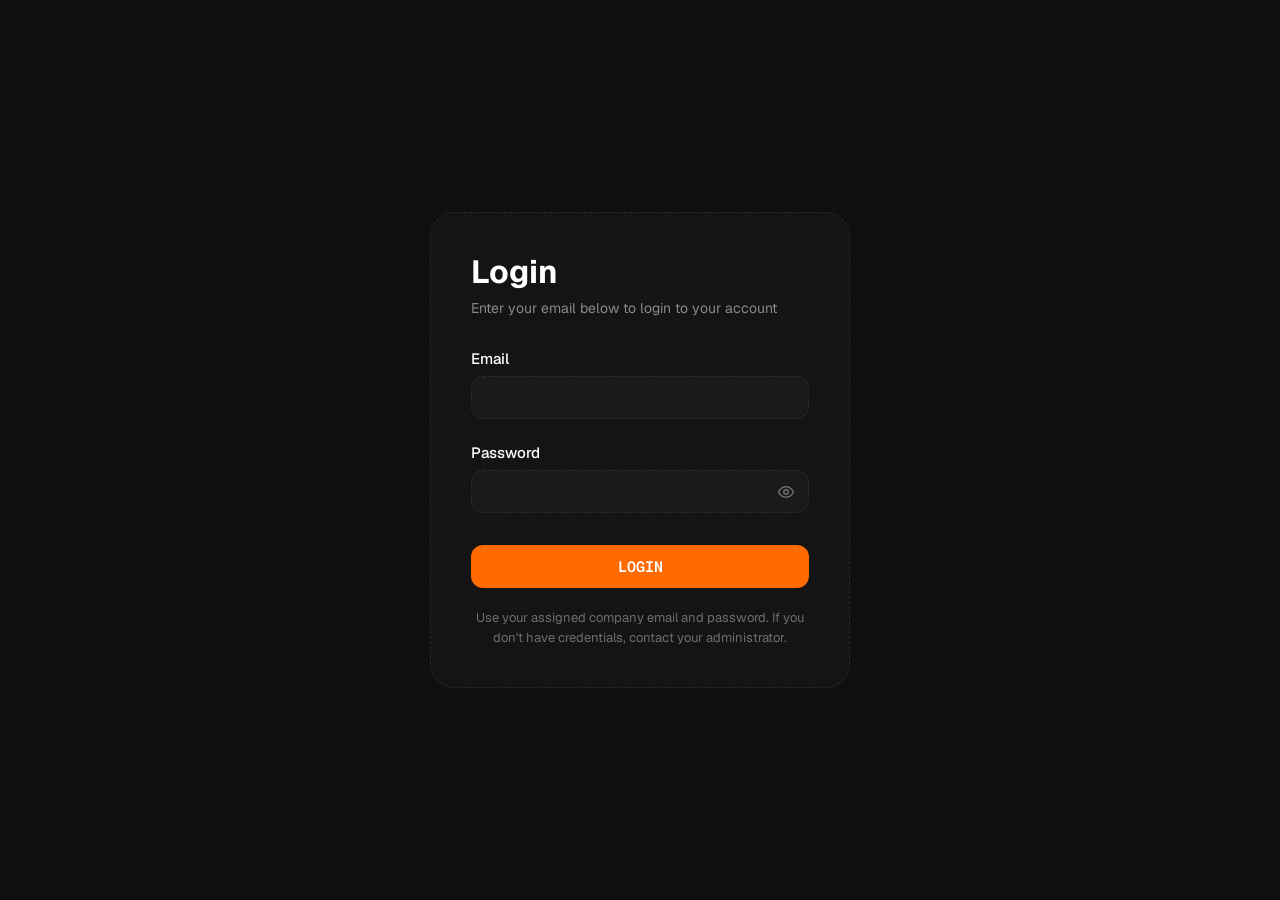
<file: index.html>
<!DOCTYPE html>
<html lang="en">

<head>
  <meta charset="UTF-8" />
  <meta name="viewport" content="width=device-width, initial-scale=1.0" />
  <link rel="apple-touch-icon" sizes="180x180" href="assets/favicon/apple-touch-icon.png" />
  <link rel="icon" type="image/png" sizes="32x32" href="assets/favicon/favicon-32x32.png" />
  <link rel="icon" type="image/png" sizes="16x16" href="assets/favicon/favicon-16x16.png" />
  <link rel="manifest" href="assets/favicon/site.webmanifest" />
  <title>Login | TapIn</title>
  <link rel="stylesheet" href="css/global.css" />
  <link rel="stylesheet" href="css/login.css" />
</head>

<body>
  <main class="login-page">
    <div class="login-card">
      <h1 class="login-title">Login</h1>
      <p class="login-subtitle">Enter your email below to login to your account</p>
      <form class="login-form" novalidate>
        <label for="email">Email</label>
        <input id="email" type="email" name="email" autocomplete="username" />

        <label for="password">Password</label>
        <div class="password-field">
          <input id="password" type="password" name="password" autocomplete="current-password" />
          <svg class="eye-icon" viewBox="0 0 24 24" fill="none" stroke="currentColor" stroke-width="2"
            stroke-linecap="round" stroke-linejoin="round" aria-label="Toggle password visibility" role="button"
            tabindex="0">
            <path d="M2 12s3.5-7 10-7 10 7 10 7-3.5 7-10 7S2 12 2 12z" />
            <circle cx="12" cy="12" r="3" />
          </svg>
        </div>

        <button type="submit" class="login-button">Login</button>
      </form>
      <p class="login-helper">
        Use your assigned company email and password. If you don't have credentials, contact your administrator.
      </p>
    </div>
  </main>
  <script src="js/app.js"></script>
</body>

</html>
</file>
<file: css/global.css>
@font-face {
  font-family: 'Geist';
  src: url('../assets/fonts/Geist/Geist-Regular.ttf') format('truetype');
  font-weight: 400;
  font-style: normal;
  font-display: swap;
}

@font-face {
  font-family: 'Geist';
  src: url('../assets/fonts/Geist/Geist-Italic.ttf') format('truetype');
  font-weight: 400;
  font-style: italic;
  font-display: swap;
}

@font-face {
  font-family: 'Geist';
  src: url('../assets/fonts/Geist/Geist-Medium.ttf') format('truetype');
  font-weight: 500;
  font-style: normal;
  font-display: swap;
}

@font-face {
  font-family: 'Geist';
  src: url('../assets/fonts/Geist/Geist-MediumItalic.ttf') format('truetype');
  font-weight: 500;
  font-style: italic;
  font-display: swap;
}

@font-face {
  font-family: 'Geist';
  src: url('../assets/fonts/Geist/Geist-SemiBold.ttf') format('truetype');
  font-weight: 600;
  font-style: normal;
  font-display: swap;
}

@font-face {
  font-family: 'Geist';
  src: url('../assets/fonts/Geist/Geist-SemiBoldItalic.ttf') format('truetype');
  font-weight: 600;
  font-style: italic;
  font-display: swap;
}

@font-face {
  font-family: 'Geist';
  src: url('../assets/fonts/Geist/Geist-Bold.ttf') format('truetype');
  font-weight: 700;
  font-style: normal;
  font-display: swap;
}

@font-face {
  font-family: 'Geist';
  src: url('../assets/fonts/Geist/Geist-BoldItalic.ttf') format('truetype');
  font-weight: 700;
  font-style: italic;
  font-display: swap;
}

@font-face {
  font-family: 'Geist Mono';
  src: url('../assets/fonts/GeistMono/GeistMono-Regular.ttf') format('truetype');
  font-weight: 400;
  font-style: normal;
  font-display: swap;
}

@font-face {
  font-family: 'Geist Mono';
  src: url('../assets/fonts/GeistMono/GeistMono-Italic.ttf') format('truetype');
  font-weight: 400;
  font-style: italic;
  font-display: swap;
}

@font-face {
  font-family: 'Geist Mono';
  src: url('../assets/fonts/GeistMono/GeistMono-Medium.ttf') format('truetype');
  font-weight: 500;
  font-style: normal;
  font-display: swap;
}

@font-face {
  font-family: 'Geist Mono';
  src: url('../assets/fonts/GeistMono/GeistMono-MediumItalic.ttf') format('truetype');
  font-weight: 500;
  font-style: italic;
  font-display: swap;
}

@font-face {
  font-family: 'Geist Mono';
  src: url('../assets/fonts/GeistMono/GeistMono-SemiBold.ttf') format('truetype');
  font-weight: 600;
  font-style: normal;
  font-display: swap;
}

@font-face {
  font-family: 'Geist Mono';
  src: url('../assets/fonts/GeistMono/GeistMono-SemiBoldItalic.ttf') format('truetype');
  font-weight: 600;
  font-style: italic;
  font-display: swap;
}

@font-face {
  font-family: 'Geist Mono';
  src: url('../assets/fonts/GeistMono/GeistMono-Bold.ttf') format('truetype');
  font-weight: 700;
  font-style: normal;
  font-display: swap;
}

@font-face {
  font-family: 'Geist Mono';
  src: url('../assets/fonts/GeistMono/GeistMono-BoldItalic.ttf') format('truetype');
  font-weight: 700;
  font-style: italic;
  font-display: swap;
}

:root {
  --font-sans: 'Geist', system-ui, sans-serif;
  --font-mono: 'Geist Mono', 'Courier New', monospace;
}

body {
  font-family: var(--font-sans);
}

.input-error {
  border-color: #ff4d4d !important;
}

.field-error {
  margin-top: 6px;
  font-size: 12px;
  color: #ff8a8a;
}

.form-message {
  width: 100%;
  padding: 10px 12px;
  border-radius: 12px;
  font-size: 13px;
  margin-bottom: 8px;
}

.form-message.is-error {
  background: rgba(255, 77, 77, 0.12);
  border: 1px dashed rgba(255, 77, 77, 0.45);
  color: #ffb3b3;
}

.form-message.is-success {
  background: rgba(34, 197, 94, 0.12);
  border: 1px dashed rgba(34, 197, 94, 0.45);
  color: #b7f7cf;
}
</file>
<file: css/login.css>
* {
  box-sizing: border-box;
  margin: 0;
  padding: 0;
}

body {
  background-color: #0f0f0f;
  color: #ffffff;
}

.login-page {
  display: flex;
  align-items: center;
  justify-content: center;
  min-height: 100vh;
  padding: 24px;
}

.login-card {
  width: 100%;
  max-width: 420px;
  padding: 40px;
  background-color: #141414;
  border: 1px dashed #2a2a2a;
  border-radius: 24px;
}

.login-title {
  font-size: 32px;
  font-weight: 700;
  line-height: 1.2;
  margin-bottom: 8px;
}

.login-subtitle {
  font-size: 14px;
  color: #8a8a8a;
  margin-bottom: 32px;
}

.login-form {
  display: flex;
  flex-direction: column;
  gap: 8px;
}

.login-form label {
  font-size: 15px;
  font-weight: 500;
  color: #ffffff;
  margin-top: 16px;
}

.login-form label:first-of-type {
  margin-top: 0;
}

.login-form input {
  width: 100%;
  padding: 12px 14px;
  background-color: #1a1a1a;
  border: 1px dashed #2a2a2a;
  border-radius: 12px;
  color: #ffffff;
  font-size: 15px;
  outline: none;
  transition: border-color 0.2s ease;
}

.password-field {
  position: relative;
}

.password-field input {
  padding-right: 40px;
}

.eye-icon {
  position: absolute;
  right: 14px;
  top: 50%;
  transform: translateY(-50%);
  width: 18px;
  height: 18px;
  color: #6e6e6e;
  cursor: pointer;
}

.login-form input:focus {
  border-color: #404040;
}

.input-error {
  border-color: #ff4d4d;
}

.field-error {
  margin-top: 6px;
  font-size: 12px;
  color: #ff8a8a;
}

.form-message {
  width: 100%;
  padding: 10px 12px;
  border-radius: 12px;
  font-size: 13px;
  margin-bottom: 8px;
}

.form-message.is-error {
  background: rgba(255, 77, 77, 0.12);
  border: 1px dashed rgba(255, 77, 77, 0.45);
  color: #ffb3b3;
}

.form-message.is-success {
  background: rgba(34, 197, 94, 0.12);
  border: 1px dashed rgba(34, 197, 94, 0.45);
  color: #b7f7cf;
}

.login-button {
  display: inline-block;
  width: 100%;
  margin-top: 24px;
  padding: 12px 16px;
  background-color: #ff6b00;
  border: none;
  border-radius: 12px;
  color: #ffffff;
  font-family: var(--font-mono);
  font-size: 15px;
  font-weight: 600;
  text-align: center;
  text-transform: uppercase;
  text-decoration: none;
  cursor: pointer;
  transition: background-color 0.2s ease;
}

.login-button:hover {
  background-color: #e6600d;
}

.login-helper {
  font-size: 13px;
  color: #6e6e6e;
  text-align: center;
  line-height: 1.5;
  margin-top: 20px;
}

@media (max-width: 480px) {
  .login-page {
    padding: 16px;
  }

  .login-card {
    padding: 24px;
    border-radius: 20px;
  }

  .login-title {
    font-size: 28px;
  }

  .login-subtitle {
    margin-bottom: 24px;
  }

  .login-form label {
    font-size: 14px;
  }

  .login-form input {
    padding: 10px 12px;
    font-size: 14px;
  }

  .login-button {
    padding: 10px 14px;
    font-size: 14px;
  }

  .login-helper {
    font-size: 12px;
  }
}
</file>
<file: css/admin-attendance-overview.css>
* {
  box-sizing: border-box;
  margin: 0;
  padding: 0;
}

body {
  background-color: #0f0f0f;
  color: #ffffff;
}

.admin-page {
  display: grid;
  grid-template-columns: 80px 1fr;
  min-height: 100vh;
}

.sidebar {
  position: relative;
  display: flex;
  flex-direction: column;
  align-items: center;
  justify-content: center;
  padding: 24px 0;
  background-color: #0f0f0f;
}

.sidebar-nav {
  display: flex;
  flex-direction: column;
  align-items: center;
  gap: 18px;
  padding: 0 20px;
}

.nav-icon {
  display: flex;
  align-items: center;
  justify-content: center;
  width: 44px;
  height: 44px;
  border: 1px dashed #2a2a2a;
  border-radius: 50%;
  color: #8a8a8a;
  transition: color 0.2s ease, border-color 0.2s ease;
}

.nav-icon svg {
  width: 18px;
  height: 18px;
}

.nav-icon:hover {
  color: #ffffff;
  border-color: #404040;
}

.nav-icon.active {
  color: #ff6b00;
  border-color: #ff6b00;
}

.action-button {
  position: absolute;
  bottom: 24px;
  display: inline-block;
  width: 44px;
  height: 44px;
  background-color: #ff6b00;
  border-radius: 50%;
  text-decoration: none;
  cursor: pointer;
}

.main-content {
  padding: 32px;
  overflow-x: hidden;
}

.stats-grid {
  display: grid;
  grid-template-columns: repeat(4, 1fr);
  gap: 20px;
  margin-bottom: 24px;
}

.stat-card {
  padding: 24px;
  background-color: #141414;
  border: 1px dashed #2a2a2a;
  border-radius: 20px;
}

.stat-label {
  font-size: 13px;
  color: #8a8a8a;
  margin-bottom: 10px;
}

.stat-value {
  font-size: 22px;
  font-weight: 700;
}

.stat-number {
  font-size: 26px;
}

.content-grid {
  display: grid;
  grid-template-columns: 1fr 2fr;
  gap: 20px;
}

.card {
  padding: 28px;
  background-color: #141414;
  border: 1px dashed #2a2a2a;
  border-radius: 20px;
}

.card-title {
  font-size: 17px;
  font-weight: 600;
  margin-bottom: 6px;
}

.card-subtitle {
  font-size: 13px;
  color: #8a8a8a;
  margin-bottom: 24px;
}

.chart {
  display: flex;
  align-items: flex-end;
  justify-content: space-between;
  gap: 8px;
  height: 170px;
  padding-top: 10px;
}

.bar {
  display: flex;
  flex-direction: column;
  align-items: center;
  flex: 1;
}

.bar-track {
  position: relative;
  width: 20px;
  height: 130px;
  background-color: #1a1a1a;
  border-radius: 999px;
  overflow: hidden;
}

.bar-fill {
  position: absolute;
  bottom: 0;
  left: 0;
  width: 100%;
  background-color: #ff6b00;
  border-radius: 999px;
}

.bar-label {
  margin-top: 10px;
  font-size: 12px;
  color: #8a8a8a;
  text-align: center;
}

.table-card {
  min-width: 0;
}

.table-header {
  display: flex;
  align-items: center;
  justify-content: space-between;
  margin-bottom: 18px;
}

.table-header .card-title {
  margin-bottom: 0;
}

.table-date {
  font-size: 13px;
  color: #ff6b00;
  font-weight: 500;
}

.table-wrap {
  overflow-x: auto;
}

.attendance-list {
  width: 100%;
  min-width: 700px;
  border-collapse: collapse;
}

.attendance-list th {
  padding: 8px 12px 12px 0;
  font-size: 11px;
  font-weight: 600;
  color: #6e6e6e;
  text-align: left;
  text-transform: uppercase;
  letter-spacing: 0.05em;
  border-bottom: 1px solid #2a2a2a;
}

.attendance-list th:last-child {
  text-align: right;
}

.attendance-list td {
  padding: 12px 12px 12px 0;
  font-size: 13px;
  color: #8a8a8a;
  border-bottom: 1px solid #1f1f1f;
  vertical-align: middle;
}

.attendance-list td:last-child {
  text-align: right;
}

.cell-name {
  color: #ffffff;
  font-weight: 500;
}

.badge {
  display: inline-block;
  padding: 4px 10px;
  border-radius: 999px;
  font-size: 11px;
  font-weight: 600;
}

.badge-green {
  background-color: rgba(34, 197, 94, 0.15);
  color: #22c55e;
}

.badge-late {
  background-color: rgba(245, 158, 11, 0.15);
  color: #f59e0b;
}

.badge-absent {
  background-color: rgba(239, 68, 68, 0.15);
  color: #ef4444;
}

@media (max-width: 1024px) {
  .stats-grid {
    grid-template-columns: repeat(2, 1fr);
  }

  .content-grid {
    grid-template-columns: 1fr;
  }
}

@media (max-width: 768px) {
  .admin-page {
    grid-template-columns: 1fr;
    grid-template-rows: auto 1fr;
  }

  .sidebar {
    flex-direction: row;
    align-items: center;
    justify-content: space-between;
    padding: 14px 16px;
    border-right: none;
    border-bottom: 1px dashed #2a2a2a;
  }

  .sidebar-nav {
    flex-direction: row;
    padding: 0;
    background: none;
    border: none;
    border-radius: 0;
  }

  .action-button {
    position: static;
    width: 40px;
    height: 40px;
  }

  .main-content {
    padding: 20px;
  }

  .stats-grid {
    grid-template-columns: 1fr;
  }
}

@media (max-width: 480px) {
  .main-content {
    padding: 16px;
  }

  .card {
    padding: 20px;
  }

  .chart {
    height: 140px;
  }

  .bar-track {
    width: 16px;
    height: 110px;
  }
}
</file>
<file: css/admin-dashboard.css>
* {
  box-sizing: border-box;
  margin: 0;
  padding: 0;
}

body {
  background-color: #0f0f0f;
  color: #ffffff;
}

.admin-dashboard {
  display: grid;
  grid-template-columns: 80px 1fr;
  min-height: 100vh;
}

.sidebar {
  position: relative;
  display: flex;
  flex-direction: column;
  align-items: center;
  justify-content: center;
  padding: 24px 0;
  background-color: #0f0f0f;
}

.sidebar-nav {
  display: flex;
  flex-direction: column;
  align-items: center;
  gap: 18px;
  padding: 0 20px;
}

.nav-icon {
  display: flex;
  align-items: center;
  justify-content: center;
  width: 44px;
  height: 44px;
  border: 1px dashed #2a2a2a;
  border-radius: 50%;
  color: #8a8a8a;
  transition: color 0.2s ease, border-color 0.2s ease;
}

.nav-icon svg {
  width: 18px;
  height: 18px;
}

.nav-icon:hover {
  color: #ffffff;
  border-color: #404040;
}

.nav-icon.active {
  color: #ff6b00;
  border-color: #ff6b00;
}

.action-button {
  position: absolute;
  bottom: 24px;
  display: inline-block;
  width: 44px;
  height: 44px;
  background-color: #ff6b00;
  border-radius: 50%;
  text-decoration: none;
  cursor: pointer;
}

.main-content {
  padding: 32px;
  overflow-x: hidden;
}

.stats-grid {
  display: grid;
  grid-template-columns: repeat(3, 1fr);
  gap: 20px;
  margin-bottom: 24px;
}

.stat-card {
  padding: 24px;
  background-color: #141414;
  border: 1px dashed #2a2a2a;
  border-radius: 20px;
}

.stat-label {
  font-size: 14px;
  color: #8a8a8a;
  margin-bottom: 10px;
}

.stat-value {
  font-size: 30px;
  font-weight: 700;
}

.dashboard-card {
  display: grid;
  grid-template-columns: 1.6fr 1fr;
  gap: 32px;
  padding: 28px;
  background-color: #141414;
  border: 1px dashed #2a2a2a;
  border-radius: 20px;
  margin-bottom: 24px;
}

.trends-column {
  min-width: 0;
}

.trends-header {
  display: flex;
  align-items: flex-start;
  justify-content: space-between;
  margin-bottom: 24px;
}

.card-title {
  font-size: 17px;
  font-weight: 600;
  margin-bottom: 6px;
}

.card-subtitle {
  font-size: 13px;
  color: #8a8a8a;
}

.period-select {
  display: flex;
  align-items: center;
  gap: 6px;
  padding: 6px 10px;
  background-color: #1a1a1a;
  border: 1px dashed #2a2a2a;
  border-radius: 8px;
  font-size: 12px;
  color: #ffffff;
}

.period-select svg {
  width: 14px;
  height: 14px;
  color: #8a8a8a;
}

.chart {
  margin-bottom: 24px;
}

.chart-area {
  position: relative;
  height: 170px;
  padding: 24px 20px;
  background-color: #1a1a1a;
  border-radius: 16px;
}

.chart-grid {
  position: absolute;
  top: 24px;
  left: 20px;
  right: 20px;
  bottom: 24px;
  display: flex;
  flex-direction: column;
  justify-content: space-between;
}

.grid-line {
  height: 0;
  border-top: 1px dashed #2a2a2a;
}

.chart-bars {
  position: relative;
  z-index: 1;
  display: flex;
  align-items: flex-end;
  justify-content: space-between;
  height: 100%;
}

.chart-bar {
  width: 12px;
  background-color: #ff6b00;
  border-top-left-radius: 999px;
  border-top-right-radius: 999px;
}

.chart-months {
  display: flex;
  justify-content: space-between;
  padding: 14px 20px 0;
}

.chart-months span {
  font-size: 12px;
  color: #8a8a8a;
  text-align: center;
}

.trends-footer {
  display: flex;
  align-items: center;
  justify-content: space-between;
  gap: 16px;
  flex-wrap: wrap;
}

.footer-label {
  font-size: 13px;
  color: #ffffff;
  font-weight: 600;
  margin-bottom: 2px;
}

.footer-value {
  font-size: 12px;
  color: #6e6e6e;
}

.trend-badge {
  padding: 6px 10px;
  background-color: rgba(34, 197, 94, 0.15);
  border-radius: 999px;
  font-size: 11px;
  font-weight: 600;
  color: #22c55e;
}

.activity-column {
  padding-left: 32px;
  border-left: 1px dashed #2a2a2a;
  min-width: 0;
}

.activity-header {
  display: flex;
  align-items: center;
  justify-content: space-between;
  margin-bottom: 20px;
}

.activity-header .card-title {
  margin-bottom: 0;
}

.view-link {
  font-size: 12px;
  color: #ff6b00;
  text-decoration: none;
}

.activity-list {
  display: flex;
  flex-direction: column;
  gap: 18px;
}

.activity-item {
  display: flex;
  align-items: center;
  justify-content: space-between;
  gap: 12px;
}

.activity-dot {
  width: 8px;
  height: 8px;
  border-radius: 50%;
  flex-shrink: 0;
}

.activity-dot.check-in {
  background-color: #ff6b00;
}

.activity-dot.check-out {
  background-color: #525252;
}

.activity-info {
  flex: 1;
  min-width: 0;
}

.activity-title {
  font-size: 14px;
  font-weight: 500;
  color: #ffffff;
  white-space: nowrap;
  overflow: hidden;
  text-overflow: ellipsis;
  margin-bottom: 2px;
}

.activity-time {
  font-size: 12px;
  color: #6e6e6e;
}

.badge {
  padding: 4px 8px;
  border-radius: 999px;
  font-size: 11px;
  font-weight: 600;
  flex-shrink: 0;
}

.badge-green {
  background-color: rgba(34, 197, 94, 0.15);
  color: #22c55e;
}

.badge-late {
  background-color: rgba(245, 158, 11, 0.15);
  color: #f59e0b;
}

.badge-absent {
  background-color: rgba(239, 68, 68, 0.15);
  color: #ef4444;
}

.bottom-grid {
  display: grid;
  grid-template-columns: repeat(3, 1fr);
  gap: 20px;
}

.summary-card {
  padding: 22px;
  background-color: #141414;
  border: 1px dashed #2a2a2a;
  border-radius: 20px;
  min-width: 0;
}

.summary-header {
  display: flex;
  align-items: center;
  justify-content: space-between;
  margin-bottom: 18px;
}

.summary-title {
  font-size: 15px;
  font-weight: 600;
}

.summary-icon {
  width: 18px;
  height: 18px;
  color: #ff6b00;
}

.summary-row {
  display: flex;
  align-items: center;
  justify-content: space-between;
  gap: 12px;
}

.summary-item {
  display: flex;
  flex-direction: column;
  gap: 4px;
}

.summary-label {
  font-size: 12px;
  color: #8a8a8a;
}

.summary-value {
  font-size: 18px;
  font-weight: 700;
  color: #ffffff;
}

.health-list {
  display: flex;
  flex-direction: column;
  gap: 14px;
}

.health-item {
  display: flex;
  align-items: center;
  justify-content: space-between;
  gap: 12px;
}

.health-label {
  font-size: 13px;
  color: #8a8a8a;
}

.health-value {
  font-size: 13px;
  font-weight: 600;
  color: #ffffff;
}

.health-value.green {
  color: #22c55e;
}

@media (max-width: 1024px) {
  .dashboard-card {
    grid-template-columns: 1fr;
  }

  .activity-column {
    padding-left: 0;
    padding-top: 24px;
    border-left: none;
    border-top: 1px dashed #2a2a2a;
  }

  .bottom-grid {
    grid-template-columns: 1fr;
  }
}

@media (max-width: 768px) {
  .admin-dashboard {
    grid-template-columns: 1fr;
    grid-template-rows: auto 1fr;
  }

  .sidebar {
    flex-direction: row;
    align-items: center;
    justify-content: space-between;
    padding: 14px 16px;
    border-right: none;
    border-bottom: 1px dashed #2a2a2a;
  }

  .sidebar-nav {
    flex-direction: row;
    padding: 0;
    background: none;
    border: none;
    border-radius: 0;
  }

  .action-button {
    position: static;
    width: 40px;
    height: 40px;
  }

  .main-content {
    padding: 20px;
  }

  .stats-grid {
    grid-template-columns: 1fr;
  }

  .activity-title {
    white-space: normal;
  }
}

@media (max-width: 480px) {
  .main-content {
    padding: 16px;
  }

  .summary-row {
    flex-wrap: wrap;
  }

  .chart-area {
    height: 140px;
  }

  .chart-bar {
    width: 10px;
  }

  .summary-value {
    font-size: 16px;
  }
}
</file>
<file: css/admin-employee-management.css>
* {
  box-sizing: border-box;
  margin: 0;
  padding: 0;
}

body {
  background-color: #0f0f0f;
  color: #ffffff;
}

.admin-page {
  display: grid;
  grid-template-columns: 80px 1fr;
  min-height: 100vh;
}

.sidebar {
  position: relative;
  display: flex;
  flex-direction: column;
  align-items: center;
  justify-content: center;
  padding: 24px 0;
  background-color: #0f0f0f;
}

.sidebar-nav {
  display: flex;
  flex-direction: column;
  align-items: center;
  gap: 18px;
  padding: 0 20px;
}

.nav-icon {
  display: flex;
  align-items: center;
  justify-content: center;
  width: 44px;
  height: 44px;
  border: 1px dashed #2a2a2a;
  border-radius: 50%;
  color: #8a8a8a;
  transition: color 0.2s ease, border-color 0.2s ease;
}

.nav-icon svg {
  width: 18px;
  height: 18px;
}

.nav-icon:hover {
  color: #ffffff;
  border-color: #404040;
}

.nav-icon.active {
  color: #ff6b00;
  border-color: #ff6b00;
}

.action-button {
  position: absolute;
  bottom: 24px;
  display: inline-block;
  width: 44px;
  height: 44px;
  background-color: #ff6b00;
  border-radius: 50%;
  text-decoration: none;
  cursor: pointer;
}

.main-content {
  padding: 32px;
  overflow-x: hidden;
}

.stats-grid {
  display: grid;
  grid-template-columns: repeat(3, 1fr);
  gap: 20px;
  margin-bottom: 24px;
}

.stat-card {
  padding: 24px;
  background-color: #141414;
  border: 1px dashed #2a2a2a;
  border-radius: 20px;
}

.stat-label {
  font-size: 14px;
  color: #8a8a8a;
  margin-bottom: 10px;
}

.stat-value {
  font-size: 30px;
  font-weight: 700;
}

.filters-card {
  display: flex;
  align-items: flex-end;
  justify-content: space-between;
  gap: 20px;
  flex-wrap: wrap;
  padding: 24px;
  background-color: #141414;
  border: 1px dashed #2a2a2a;
  border-radius: 20px;
  margin-bottom: 24px;
}

.filters {
  display: flex;
  align-items: flex-end;
  gap: 18px;
  flex-wrap: wrap;
  flex: 1;
}

.filter-field {
  display: flex;
  flex-direction: column;
  gap: 8px;
  min-width: 160px;
}

.filter-field label {
  font-size: 12px;
  color: #8a8a8a;
}

.filter-field input,
.filter-field select {
  width: 100%;
  padding: 10px 14px;
  background-color: #1a1a1a;
  border: 1px dashed #2a2a2a;
  border-radius: 10px;
  color: #ffffff;
  font-family: var(--font-sans);
  font-size: 13px;
  outline: none;
}

.search-field {
  min-width: 260px;
}

.input-with-icon {
  position: relative;
  display: flex;
  align-items: center;
}

.input-with-icon svg {
  position: absolute;
  left: 12px;
  width: 16px;
  height: 16px;
  color: #6e6e6e;
}

.input-with-icon input {
  padding-left: 36px;
}

.add-button {
  display: flex;
  align-items: center;
  gap: 8px;
  padding: 12px 18px;
  background-color: #ff6b00;
  border: none;
  border-radius: 12px;
  color: #ffffff;
  font-family: var(--font-mono);
  font-size: 13px;
  font-weight: 600;
  text-transform: uppercase;
  cursor: pointer;
  transition: background-color 0.2s ease;
}

.add-button svg {
  width: 16px;
  height: 16px;
}

.add-button:hover {
  background-color: #e6600d;
}

.table-card {
  padding: 24px;
  background-color: #141414;
  border: 1px dashed #2a2a2a;
  border-radius: 20px;
}

.table-wrap {
  overflow-x: auto;
}

.employee-list {
  width: 100%;
  min-width: 800px;
  border-collapse: collapse;
}

.employee-list th {
  padding: 8px 16px 12px 0;
  font-size: 11px;
  font-weight: 600;
  color: #6e6e6e;
  text-align: left;
  text-transform: uppercase;
  letter-spacing: 0.05em;
  border-bottom: 1px solid #2a2a2a;
}

.employee-list th:last-child {
  text-align: right;
}

.employee-list td {
  padding: 14px 16px 14px 0;
  font-size: 13px;
  color: #8a8a8a;
  border-bottom: 1px solid #1f1f1f;
  vertical-align: middle;
}

.employee-list td:last-child {
  text-align: right;
}

.employee-cell {
  display: flex;
  align-items: center;
  gap: 12px;
}

.avatar {
  display: flex;
  align-items: center;
  justify-content: center;
  width: 30px;
  height: 30px;
  border-radius: 50%;
  font-size: 12px;
  font-weight: 600;
}

.avatar.orange {
  background-color: #ff6b00;
  color: #ffffff;
}

.avatar.blue {
  background-color: #3b82f6;
  color: #ffffff;
}

.employee-name {
  color: #ffffff;
  font-weight: 500;
}

.badge {
  display: inline-block;
  padding: 4px 10px;
  border-radius: 999px;
  font-size: 11px;
  font-weight: 600;
}

.badge-active {
  background-color: rgba(34, 197, 94, 0.15);
  color: #22c55e;
}

.badge-inactive {
  background-color: #1a1a1a;
  color: #8a8a8a;
}

.actions {
  display: flex;
  align-items: center;
  justify-content: flex-end;
  gap: 8px;
}

.action-edit {
  padding: 6px 12px;
  background-color: #1a1a1a;
  border: 1px dashed #2a2a2a;
  border-radius: 8px;
  color: #ffffff;
  font-family: var(--font-sans);
  font-size: 12px;
  font-weight: 500;
  cursor: pointer;
  transition: background-color 0.2s ease;
}

.action-edit:hover {
  background-color: #252525;
}

.action-delete {
  padding: 6px 10px;
  background: none;
  border: none;
  color: #ef4444;
  font-family: var(--font-sans);
  font-size: 12px;
  font-weight: 500;
  cursor: pointer;
}

.input-error {
  border-color: #ff4d4d;
}

.field-error {
  margin-top: 6px;
  font-size: 12px;
  color: #ff8a8a;
}

.modal-overlay[hidden],
.modal[hidden] {
  display: none !important;
}

.modal-overlay {
  position: fixed;
  inset: 0;
  background: rgba(0, 0, 0, 0.65);
}

.modal {
  position: fixed;
  inset: 0;
  display: grid;
  place-items: center;
  padding: 18px;
}

.modal-card {
  width: 100%;
  max-width: 520px;
  padding: 22px;
  background-color: #141414;
  border: 1px dashed #2a2a2a;
  border-radius: 20px;
}

.modal-header {
  display: flex;
  align-items: center;
  justify-content: space-between;
  gap: 12px;
  margin-bottom: 14px;
}

.modal-title {
  font-size: 18px;
  font-weight: 700;
}

.modal-close {
  width: 36px;
  height: 36px;
  border-radius: 10px;
  border: 1px dashed #2a2a2a;
  background: #1a1a1a;
  color: #ffffff;
  font-size: 18px;
  cursor: pointer;
}

.modal-form {
  display: flex;
  flex-direction: column;
  gap: 8px;
}

.modal-form label {
  font-size: 12px;
  color: #8a8a8a;
  margin-top: 10px;
}

.modal-form label:first-of-type {
  margin-top: 0;
}

.modal-form input,
.modal-form select {
  width: 100%;
  padding: 10px 14px;
  background-color: #1a1a1a;
  border: 1px dashed #2a2a2a;
  border-radius: 10px;
  color: #ffffff;
  font-family: var(--font-sans);
  font-size: 13px;
  outline: none;
}

.modal-row {
  display: grid;
  grid-template-columns: 1fr 1fr;
  gap: 14px;
}

.modal-actions {
  display: flex;
  justify-content: flex-end;
  gap: 10px;
  margin-top: 16px;
}

.modal-cancel {
  padding: 10px 14px;
  background: none;
  border: 1px dashed #2a2a2a;
  border-radius: 12px;
  color: #ffffff;
  font-family: var(--font-mono);
  font-size: 13px;
  font-weight: 600;
  text-transform: uppercase;
  cursor: pointer;
}

.modal-submit {
  padding: 10px 14px;
  background-color: #ff6b00;
  border: none;
  border-radius: 12px;
  color: #ffffff;
  font-family: var(--font-mono);
  font-size: 13px;
  font-weight: 600;
  text-transform: uppercase;
  cursor: pointer;
}

.modal-submit:hover {
  background-color: #e6600d;
}

@media (max-width: 520px) {
  .modal-row {
    grid-template-columns: 1fr;
  }
}

@media (max-width: 1024px) {
  .stats-grid {
    grid-template-columns: repeat(2, 1fr);
  }
}

@media (max-width: 768px) {
  .admin-page {
    grid-template-columns: 1fr;
    grid-template-rows: auto 1fr;
  }

  .sidebar {
    flex-direction: row;
    align-items: center;
    justify-content: space-between;
    padding: 14px 16px;
    border-right: none;
    border-bottom: 1px dashed #2a2a2a;
  }

  .sidebar-nav {
    flex-direction: row;
    padding: 0;
    background: none;
    border: none;
    border-radius: 0;
  }

  .action-button {
    position: static;
    width: 40px;
    height: 40px;
  }

  .main-content {
    padding: 20px;
  }

  .stats-grid {
    grid-template-columns: 1fr;
  }

  .filters {
    width: 100%;
  }

  .filter-field {
    flex: 1 1 100%;
    min-width: 0;
  }

  .search-field {
    min-width: 0;
  }

  .add-button {
    width: 100%;
  }
}

@media (max-width: 480px) {
  .main-content {
    padding: 16px;
  }

  .filters-card {
    padding: 20px;
  }

  .table-card {
    padding: 20px;
  }
}
</file>
<file: css/admin-leave-approvals.css>
* {
  box-sizing: border-box;
  margin: 0;
  padding: 0;
}

body {
  background-color: #0f0f0f;
  color: #ffffff;
}

.admin-page {
  display: grid;
  grid-template-columns: 80px 1fr;
  min-height: 100vh;
}

.sidebar {
  position: relative;
  display: flex;
  flex-direction: column;
  align-items: center;
  justify-content: center;
  padding: 24px 0;
  background-color: #0f0f0f;
}

.sidebar-nav {
  display: flex;
  flex-direction: column;
  align-items: center;
  gap: 18px;
  padding: 0 20px;
}

.nav-icon {
  display: flex;
  align-items: center;
  justify-content: center;
  width: 44px;
  height: 44px;
  border: 1px dashed #2a2a2a;
  border-radius: 50%;
  color: #8a8a8a;
  transition: color 0.2s ease, border-color 0.2s ease;
}

.nav-icon svg {
  width: 18px;
  height: 18px;
}

.nav-icon:hover {
  color: #ffffff;
  border-color: #404040;
}

.nav-icon.active {
  color: #ff6b00;
  border-color: #ff6b00;
}

.action-button {
  position: absolute;
  bottom: 24px;
  display: inline-block;
  width: 44px;
  height: 44px;
  background-color: #ff6b00;
  border-radius: 50%;
  text-decoration: none;
  cursor: pointer;
}

.main-content {
  padding: 32px;
  overflow-x: hidden;
}

.stats-grid {
  display: grid;
  grid-template-columns: repeat(3, 1fr);
  gap: 20px;
  margin-bottom: 24px;
}

.stat-card {
  padding: 24px;
  background-color: #141414;
  border: 1px dashed #2a2a2a;
  border-radius: 20px;
}

.stat-label {
  font-size: 13px;
  color: #8a8a8a;
  margin-bottom: 10px;
}

.stat-value {
  font-size: 24px;
  font-weight: 700;
}

.table-card {
  padding: 24px;
  background-color: #141414;
  border: 1px dashed #2a2a2a;
  border-radius: 20px;
}

.card-title {
  font-size: 17px;
  font-weight: 600;
  margin-bottom: 18px;
}

.table-wrap {
  overflow-x: auto;
}

.applications-list {
  width: 100%;
  min-width: 800px;
  border-collapse: collapse;
}

.applications-list th {
  padding: 8px 16px 12px 0;
  font-size: 11px;
  font-weight: 600;
  color: #6e6e6e;
  text-align: left;
  text-transform: uppercase;
  letter-spacing: 0.05em;
  border-bottom: 1px solid #2a2a2a;
}

.applications-list th:last-child {
  text-align: right;
}

.applications-list td {
  padding: 14px 16px 14px 0;
  font-size: 13px;
  color: #8a8a8a;
  border-bottom: 1px solid #1f1f1f;
  vertical-align: middle;
}

.applications-list td:last-child {
  text-align: right;
}

.cell-name {
  color: #ffffff;
  font-weight: 500;
}

.badge {
  display: inline-block;
  padding: 4px 10px;
  border-radius: 999px;
  font-size: 11px;
  font-weight: 600;
}

.badge-approved {
  background-color: rgba(34, 197, 94, 0.15);
  color: #22c55e;
}

.badge-pending {
  background-color: rgba(245, 158, 11, 0.15);
  color: #f59e0b;
}

.badge-rejected {
  background-color: rgba(239, 68, 68, 0.15);
  color: #ef4444;
}

.actions {
  display: flex;
  align-items: center;
  justify-content: flex-end;
  gap: 8px;
}

.action-approve {
  padding: 6px 12px;
  background-color: #ff6b00;
  border: none;
  border-radius: 8px;
  color: #ffffff;
  font-family: var(--font-sans);
  font-size: 12px;
  font-weight: 500;
  cursor: pointer;
  transition: background-color 0.2s ease;
}

.action-approve:hover {
  background-color: #e6600d;
}

.action-reject {
  padding: 6px 12px;
  background-color: #1a1a1a;
  border: 1px dashed #2a2a2a;
  border-radius: 8px;
  color: #ffffff;
  font-family: var(--font-sans);
  font-size: 12px;
  font-weight: 500;
  cursor: pointer;
  transition: background-color 0.2s ease;
}

.action-reject:hover {
  background-color: #252525;
}

.processed {
  font-size: 12px;
  color: #6e6e6e;
}

@media (max-width: 1024px) {
  .stats-grid {
    grid-template-columns: repeat(2, 1fr);
  }
}

@media (max-width: 768px) {
  .admin-page {
    grid-template-columns: 1fr;
    grid-template-rows: auto 1fr;
  }

  .sidebar {
    flex-direction: row;
    align-items: center;
    justify-content: space-between;
    padding: 14px 16px;
    border-right: none;
    border-bottom: 1px dashed #2a2a2a;
  }

  .sidebar-nav {
    flex-direction: row;
    padding: 0;
    background: none;
    border: none;
    border-radius: 0;
  }

  .action-button {
    position: static;
    width: 40px;
    height: 40px;
  }

  .main-content {
    padding: 20px;
  }

  .stats-grid {
    grid-template-columns: 1fr;
  }
}

@media (max-width: 480px) {
  .main-content {
    padding: 16px;
  }

  .table-card {
    padding: 20px;
  }
}
</file>
<file: css/admin-payroll-management.css>
* {
  box-sizing: border-box;
  margin: 0;
  padding: 0;
}

body {
  background-color: #0f0f0f;
  color: #ffffff;
}

.admin-page {
  display: grid;
  grid-template-columns: 80px 1fr;
  min-height: 100vh;
}

.sidebar {
  position: relative;
  display: flex;
  flex-direction: column;
  align-items: center;
  justify-content: center;
  padding: 24px 0;
  background-color: #0f0f0f;
}

.sidebar-nav {
  display: flex;
  flex-direction: column;
  align-items: center;
  gap: 18px;
  padding: 0 20px;
}

.nav-icon {
  display: flex;
  align-items: center;
  justify-content: center;
  width: 44px;
  height: 44px;
  border: 1px dashed #2a2a2a;
  border-radius: 50%;
  color: #8a8a8a;
  transition: color 0.2s ease, border-color 0.2s ease;
}

.nav-icon svg {
  width: 18px;
  height: 18px;
}

.nav-icon:hover {
  color: #ffffff;
  border-color: #404040;
}

.nav-icon.active {
  color: #ff6b00;
  border-color: #ff6b00;
}

.action-button {
  position: absolute;
  bottom: 24px;
  display: inline-block;
  width: 44px;
  height: 44px;
  background-color: #ff6b00;
  border-radius: 50%;
  text-decoration: none;
  cursor: pointer;
}

.main-content {
  padding: 32px;
  overflow-x: hidden;
}

.filters-card {
  display: flex;
  align-items: flex-end;
  justify-content: space-between;
  gap: 20px;
  flex-wrap: wrap;
  padding: 24px;
  background-color: #141414;
  border: 1px dashed #2a2a2a;
  border-radius: 20px;
  margin-bottom: 24px;
}

.filters {
  display: flex;
  align-items: flex-end;
  gap: 18px;
  flex-wrap: wrap;
  flex: 1;
}

.filter-field {
  display: flex;
  flex-direction: column;
  gap: 8px;
  min-width: 160px;
}

.filter-field label {
  font-size: 12px;
  color: #8a8a8a;
}

.filter-field select {
  width: 100%;
  padding: 10px 14px;
  background-color: #1a1a1a;
  border: 1px dashed #2a2a2a;
  border-radius: 10px;
  color: #ffffff;
  font-family: var(--font-sans);
  font-size: 13px;
  outline: none;
}

.run-button {
  display: flex;
  align-items: center;
  gap: 8px;
  padding: 12px 18px;
  background-color: #ff6b00;
  border: none;
  border-radius: 12px;
  color: #ffffff;
  font-family: var(--font-mono);
  font-size: 13px;
  font-weight: 600;
  text-transform: uppercase;
  cursor: pointer;
  transition: background-color 0.2s ease;
}

.run-button svg {
  width: 14px;
  height: 14px;
}

.run-button:hover {
  background-color: #e6600d;
}

.stats-grid {
  display: grid;
  grid-template-columns: repeat(3, 1fr);
  gap: 20px;
  margin-bottom: 24px;
}

.stat-card {
  padding: 24px;
  background-color: #141414;
  border: 1px dashed #2a2a2a;
  border-radius: 20px;
}

.stat-label {
  font-size: 13px;
  color: #8a8a8a;
  margin-bottom: 10px;
}

.stat-value {
  font-size: 24px;
  font-weight: 700;
}

.stat-number {
  font-size: 26px;
}

.table-card {
  padding: 24px;
  background-color: #141414;
  border: 1px dashed #2a2a2a;
  border-radius: 20px;
}

.card-title {
  font-size: 17px;
  font-weight: 600;
  margin-bottom: 18px;
}

.table-wrap {
  overflow-x: auto;
}

.payroll-list {
  width: 100%;
  min-width: 800px;
  border-collapse: collapse;
}

.payroll-list th {
  padding: 8px 16px 12px 0;
  font-size: 11px;
  font-weight: 600;
  color: #6e6e6e;
  text-align: left;
  text-transform: uppercase;
  letter-spacing: 0.05em;
  border-bottom: 1px solid #2a2a2a;
}

.payroll-list th:last-child {
  text-align: right;
}

.payroll-list td {
  padding: 14px 16px 14px 0;
  font-size: 13px;
  color: #8a8a8a;
  border-bottom: 1px solid #1f1f1f;
  vertical-align: middle;
}

.payroll-list td:last-child {
  text-align: right;
}

.cell-name {
  color: #ffffff;
  font-weight: 500;
}

.cell-deduction {
  color: #ef4444;
}

.cell-net {
  color: #ff6b00;
  font-weight: 600;
}

.badge {
  display: inline-block;
  padding: 4px 10px;
  border-radius: 999px;
  font-size: 11px;
  font-weight: 600;
}

.badge-processed {
  background-color: rgba(34, 197, 94, 0.15);
  color: #22c55e;
}

.badge-pending {
  background-color: rgba(245, 158, 11, 0.15);
  color: #f59e0b;
}

.action-payslip {
  padding: 6px 12px;
  background-color: #1a1a1a;
  border: 1px dashed #2a2a2a;
  border-radius: 8px;
  color: #ffffff;
  font-family: var(--font-sans);
  font-size: 12px;
  font-weight: 500;
  cursor: pointer;
  transition: background-color 0.2s ease;
}

.action-payslip:hover {
  background-color: #252525;
}

.action-process {
  padding: 6px 12px;
  background-color: #1a1a1a;
  border: 1px dashed #2a2a2a;
  border-radius: 8px;
  color: #ffffff;
  font-family: var(--font-sans);
  font-size: 12px;
  font-weight: 500;
  cursor: pointer;
  transition: background-color 0.2s ease;
}

.action-process:hover {
  background-color: #252525;
}

@media (max-width: 1024px) {
  .stats-grid {
    grid-template-columns: 1fr;
  }
}

@media (max-width: 768px) {
  .admin-page {
    grid-template-columns: 1fr;
    grid-template-rows: auto 1fr;
  }

  .sidebar {
    flex-direction: row;
    align-items: center;
    justify-content: space-between;
    padding: 14px 16px;
    border-right: none;
    border-bottom: 1px dashed #2a2a2a;
  }

  .sidebar-nav {
    flex-direction: row;
    padding: 0;
    background: none;
    border: none;
    border-radius: 0;
  }

  .action-button {
    position: static;
    width: 40px;
    height: 40px;
  }

  .main-content {
    padding: 20px;
  }

  .filters {
    width: 100%;
  }

  .filter-field {
    flex: 1 1 100%;
    min-width: 0;
  }

  .run-button {
    width: 100%;
  }
}

@media (max-width: 480px) {
  .main-content {
    padding: 16px;
  }

  .filters-card,
  .table-card {
    padding: 20px;
  }
}
</file>
<file: css/attendance.css>
* {
  box-sizing: border-box;
  margin: 0;
  padding: 0;
}

body {
  background-color: #0f0f0f;
  color: #ffffff;
}

.attendance {
  min-height: 100vh;
  padding: 24px;
}

.container {
  max-width: 1200px;
  margin: 0 auto;
}

.top-nav {
  display: flex;
  align-items: center;
  justify-content: space-between;
  gap: 20px;
  padding: 16px 24px;
  background-color: #141414;
  border: 1px dashed #2a2a2a;
  border-radius: 20px;
}

.logo {
  color: #ff6b00;
  font-family: var(--font-mono);
  font-size: 22px;
  font-weight: 700;
  text-decoration: none;
}

.nav-links {
  display: flex;
  align-items: center;
  gap: 24px;
}

.nav-link {
  color: #8a8a8a;
  font-size: 14px;
  font-weight: 500;
  text-decoration: none;
  transition: color 0.2s ease;
}

.nav-link:hover {
  color: #ffffff;
}

.nav-link.active {
  color: #ff6b00;
}

.user-menu {
  display: flex;
  align-items: center;
  gap: 12px;
}

.user-name {
  font-size: 14px;
  font-weight: 500;
}

.user-avatar {
  display: flex;
  align-items: center;
  justify-content: center;
  width: 36px;
  height: 36px;
  background-color: #1a1a1a;
  border-radius: 50%;
  font-size: 14px;
  font-weight: 600;
  color: #8a8a8a;
  text-decoration: none;
}

.greeting {
  margin-top: 40px;
  margin-bottom: 32px;
}

.greeting-title {
  font-size: 30px;
  font-weight: 700;
  margin-bottom: 8px;
}

.greeting-subtitle {
  font-size: 16px;
  color: #8a8a8a;
}

.attendance-card {
  display: grid;
  grid-template-columns: 1.4fr 1fr;
  gap: 32px;
  padding: 32px;
  background-color: #141414;
  border: 1px dashed #2a2a2a;
  border-radius: 20px;
}

.attendance-info {
  padding-right: 32px;
  border-right: 1px dashed #2a2a2a;
}

.card-title {
  font-size: 18px;
  font-weight: 600;
  margin-bottom: 6px;
}

.card-subtitle {
  font-size: 14px;
  color: #8a8a8a;
  margin-bottom: 32px;
}

.time-block {
  padding: 24px;
  background-color: #1a1a1a;
  border: 1px dashed #2a2a2a;
  border-radius: 16px;
  max-width: 360px;
}

.time-label {
  font-size: 11px;
  font-weight: 600;
  color: #8a8a8a;
  text-transform: uppercase;
  letter-spacing: 0.05em;
  margin-bottom: 6px;
}

.time-value {
  font-size: 40px;
  font-weight: 700;
  line-height: 1.1;
  margin-bottom: 8px;
}

.time-ampm {
  color: #ff6b00;
}

.time-date {
  font-size: 13px;
  color: #6e6e6e;
}

.attendance-status {
  margin-top: 24px;
  font-size: 14px;
  color: #8a8a8a;
}

.attendance-action {
  display: flex;
  align-items: center;
  justify-content: center;
}

.checkin-button {
  padding: 14px 40px;
  background-color: #ff6b00;
  border: none;
  border-radius: 12px;
  color: #ffffff;
  font-family: var(--font-mono);
  font-size: 15px;
  font-weight: 600;
  text-transform: uppercase;
  letter-spacing: 0.05em;
  cursor: pointer;
  transition: background-color 0.2s ease;
}

.checkin-button:hover {
  background-color: #e6600d;
}

@media (max-width: 768px) {
  .top-nav {
    flex-wrap: wrap;
  }

  .nav-links {
    order: 3;
    width: 100%;
    justify-content: center;
    gap: 16px;
  }

  .greeting-title {
    font-size: 26px;
  }

  .attendance-card {
    grid-template-columns: 1fr;
    gap: 24px;
  }

  .attendance-info {
    padding-right: 0;
    border-right: none;
  }

  .time-value {
    font-size: 32px;
  }
}

@media (max-width: 480px) {
  .attendance {
    padding: 16px;
  }

  .top-nav {
    padding: 14px 16px;
  }

  .nav-links {
    justify-content: flex-start;
    overflow-x: auto;
    padding-bottom: 4px;
  }

  .attendance-card {
    padding: 24px;
  }

  .time-block {
    padding: 20px;
    max-width: 100%;
  }

  .checkin-button {
    width: 100%;
  }
}
</file>
<file: css/dashboard.css>
* {
  box-sizing: border-box;
  margin: 0;
  padding: 0;
}

body {
  background-color: #0f0f0f;
  color: #ffffff;
}

.dashboard {
  min-height: 100vh;
  padding: 24px;
}

.container {
  max-width: 1200px;
  margin: 0 auto;
}

.top-nav {
  display: flex;
  align-items: center;
  justify-content: space-between;
  gap: 20px;
  padding: 16px 24px;
  background-color: #141414;
  border: 1px dashed #2a2a2a;
  border-radius: 20px;
}

.logo {
  color: #ff6b00;
  font-family: var(--font-mono);
  font-size: 22px;
  font-weight: 700;
  text-decoration: none;
}

.nav-links {
  display: flex;
  align-items: center;
  gap: 24px;
}

.nav-link {
  color: #8a8a8a;
  font-size: 14px;
  font-weight: 500;
  text-decoration: none;
  transition: color 0.2s ease;
}

.nav-link:hover {
  color: #ffffff;
}

.nav-link.active {
  color: #ff6b00;
}

.user-menu {
  display: flex;
  align-items: center;
  gap: 12px;
}

.user-name {
  font-size: 14px;
  font-weight: 500;
}

.user-avatar {
  display: flex;
  align-items: center;
  justify-content: center;
  width: 36px;
  height: 36px;
  background-color: #1a1a1a;
  border-radius: 50%;
  font-size: 14px;
  font-weight: 600;
  color: #8a8a8a;
  text-decoration: none;
}

.greeting {
  margin-top: 40px;
  margin-bottom: 32px;
}

.greeting-title {
  font-size: 30px;
  font-weight: 700;
  margin-bottom: 8px;
}

.greeting-subtitle {
  font-size: 14px;
  color: #8a8a8a;
}

.stats-grid {
  display: grid;
  grid-template-columns: repeat(4, 1fr);
  gap: 20px;
  margin-bottom: 24px;
}

.stat-card {
  padding: 24px;
  background-color: #141414;
  border: 1px dashed #2a2a2a;
  border-radius: 20px;
}

.stat-header {
  display: flex;
  align-items: center;
  justify-content: space-between;
  margin-bottom: 12px;
}

.stat-label {
  font-size: 14px;
  color: #8a8a8a;
}

.stat-icon {
  width: 20px;
  height: 20px;
  color: #ff6b00;
}

.stat-value {
  font-size: 26px;
  font-weight: 700;
  margin-bottom: 6px;
}

.stat-note {
  font-size: 12px;
  color: #6e6e6e;
}

.content-grid {
  display: grid;
  grid-template-columns: 1.4fr 1fr;
  gap: 20px;
}

.card {
  padding: 28px;
  background-color: #141414;
  border: 1px dashed #2a2a2a;
  border-radius: 20px;
}

.card-title {
  font-size: 17px;
  font-weight: 600;
  margin-bottom: 6px;
}

.card-subtitle {
  font-size: 13px;
  color: #8a8a8a;
  margin-bottom: 24px;
}

.chart {
  display: flex;
  align-items: flex-end;
  justify-content: space-between;
  gap: 8px;
  height: 170px;
  padding-top: 10px;
}

.bar {
  display: flex;
  flex-direction: column;
  align-items: center;
  flex: 1;
}

.bar-track {
  position: relative;
  width: 24px;
  height: 130px;
  background-color: #1a1a1a;
  border-radius: 999px;
  overflow: hidden;
}

.bar-fill {
  position: absolute;
  bottom: 0;
  left: 0;
  width: 100%;
  background-color: #ff6b00;
  border-radius: 999px;
}

.bar-label {
  margin-top: 10px;
  font-size: 12px;
  color: #8a8a8a;
  text-align: center;
}

.logs-list {
  display: flex;
  flex-direction: column;
  gap: 18px;
}

.log-item {
  display: flex;
  align-items: center;
  justify-content: space-between;
  gap: 12px;
}

.log-meta {
  display: flex;
  align-items: center;
  gap: 12px;
}

.log-dot {
  width: 8px;
  height: 8px;
  border-radius: 50%;
  flex-shrink: 0;
}

.log-dot.check-in {
  background-color: #ff6b00;
}

.log-dot.check-out {
  background-color: #525252;
}

.log-title {
  font-size: 14px;
  font-weight: 600;
  margin-bottom: 2px;
}

.log-subtitle {
  font-size: 12px;
  color: #6e6e6e;
}

.log-time {
  display: flex;
  align-items: center;
  gap: 8px;
  flex-wrap: wrap;
  justify-content: flex-end;
}

.log-timestamp {
  font-size: 13px;
  color: #ffffff;
}

.badge {
  padding: 4px 8px;
  border-radius: 999px;
  font-size: 11px;
  font-weight: 600;
}

.badge-green {
  background-color: rgba(34, 197, 94, 0.15);
  color: #22c55e;
}

.badge-late {
  background-color: rgba(245, 158, 11, 0.15);
  color: #f59e0b;
}

@media (max-width: 1024px) {
  .content-grid {
    grid-template-columns: 1fr;
  }

  .stats-grid {
    grid-template-columns: repeat(2, 1fr);
  }
}

@media (max-width: 768px) {
  .top-nav {
    flex-wrap: wrap;
  }

  .nav-links {
    order: 3;
    width: 100%;
    justify-content: center;
    gap: 16px;
  }

  .greeting-title {
    font-size: 26px;
  }
}

@media (max-width: 480px) {
  .dashboard {
    padding: 16px;
  }

  .top-nav {
    padding: 14px 16px;
  }

  .nav-links {
    justify-content: flex-start;
    overflow-x: auto;
    padding-bottom: 4px;
  }

  .stats-grid {
    grid-template-columns: 1fr;
  }

  .stat-card {
    padding: 20px;
  }

  .card {
    padding: 20px;
  }

  .chart {
    height: 150px;
  }

  .bar-track {
    width: 18px;
    height: 110px;
  }

  .log-time {
    flex-direction: column;
    align-items: flex-end;
    gap: 4px;
  }
}
</file>
<file: css/holidays.css>
* {
  box-sizing: border-box;
  margin: 0;
  padding: 0;
}

body {
  background-color: #0f0f0f;
  color: #ffffff;
}

.holidays {
  min-height: 100vh;
  padding: 24px;
}

.container {
  max-width: 1200px;
  margin: 0 auto;
}

.top-nav {
  display: flex;
  align-items: center;
  justify-content: space-between;
  gap: 20px;
  padding: 16px 24px;
  background-color: #141414;
  border: 1px dashed #2a2a2a;
  border-radius: 20px;
}

.logo {
  color: #ff6b00;
  font-family: var(--font-mono);
  font-size: 22px;
  font-weight: 700;
  text-decoration: none;
}

.nav-links {
  display: flex;
  align-items: center;
  gap: 24px;
}

.nav-link {
  color: #8a8a8a;
  font-size: 14px;
  font-weight: 500;
  text-decoration: none;
  transition: color 0.2s ease;
}

.nav-link:hover {
  color: #ffffff;
}

.nav-link.active {
  color: #ff6b00;
}

.user-menu {
  display: flex;
  align-items: center;
  gap: 12px;
}

.user-name {
  font-size: 14px;
  font-weight: 500;
}

.user-avatar {
  display: flex;
  align-items: center;
  justify-content: center;
  width: 36px;
  height: 36px;
  background-color: #1a1a1a;
  border-radius: 50%;
  font-size: 14px;
  font-weight: 600;
  color: #8a8a8a;
  text-decoration: none;
}

.greeting {
  margin-top: 40px;
  margin-bottom: 32px;
}

.greeting-title {
  font-size: 30px;
  font-weight: 700;
  margin-bottom: 8px;
}

.greeting-subtitle {
  font-size: 14px;
  color: #8a8a8a;
}

.content-grid {
  display: grid;
  grid-template-columns: 1.4fr 0.9fr;
  gap: 20px;
}

.calendar-card,
.side-column {
  min-width: 0;
}

.card {
  padding: 28px;
  background-color: #141414;
  border: 1px dashed #2a2a2a;
  border-radius: 20px;
}

.card-title {
  font-size: 17px;
  font-weight: 600;
  margin-bottom: 6px;
}

.card-title.small {
  font-size: 15px;
  margin-bottom: 16px;
}

.card-subtitle {
  font-size: 13px;
  color: #8a8a8a;
}

.calendar-header {
  display: flex;
  align-items: flex-start;
  justify-content: space-between;
  margin-bottom: 24px;
}

.calendar-nav {
  display: flex;
  gap: 10px;
}

.nav-arrow {
  display: flex;
  align-items: center;
  justify-content: center;
  width: 36px;
  height: 36px;
  background-color: transparent;
  border: 1px dashed #2a2a2a;
  border-radius: 8px;
  color: #8a8a8a;
  font-family: var(--font-sans);
  font-size: 14px;
  cursor: pointer;
  transition: color 0.2s ease, border-color 0.2s ease;
}

.nav-arrow:hover {
  color: #ffffff;
  border-color: #404040;
}

.calendar-body {
  width: 100%;
  overflow-x: auto;
}

.calendar-weekdays {
  display: grid;
  grid-template-columns: repeat(7, minmax(60px, 1fr));
  gap: 10px;
  min-width: 480px;
  margin-bottom: 10px;
}

.calendar-weekdays span {
  text-align: center;
  font-size: 12px;
  color: #8a8a8a;
  font-weight: 500;
}

.calendar-grid {
  display: grid;
  grid-template-columns: repeat(7, minmax(60px, 1fr));
  gap: 10px;
  min-width: 480px;
}

.day {
  position: relative;
  display: flex;
  flex-direction: column;
  justify-content: space-between;
  min-height: 80px;
  padding: 10px;
  background-color: #1a1a1a;
  border: 1px dashed #2a2a2a;
  border-radius: 12px;
  font-size: 14px;
  font-weight: 600;
}

.day.empty {
  background-color: transparent;
  border: none;
}

.holiday-blue {
  border-color: #3b82f6;
}

.holiday-orange {
  border-color: #ff6b00;
}

.holiday-green {
  border-color: #22c55e;
}

.day-dot {
  position: absolute;
  top: 10px;
  right: 10px;
  width: 7px;
  height: 7px;
  border-radius: 50%;
}

.day-dot.blue {
  background-color: #3b82f6;
}

.day-dot.orange {
  background-color: #ff6b00;
}

.day-dot.green {
  background-color: #22c55e;
}

.day-label {
  font-size: 10px;
  font-weight: 500;
  color: #8a8a8a;
  white-space: nowrap;
  overflow: hidden;
  text-overflow: ellipsis;
}

.side-column {
  display: flex;
  flex-direction: column;
  gap: 20px;
}

.track-grid {
  display: grid;
  grid-template-columns: 1fr 1fr;
  gap: 20px;
}

.track-value {
  font-size: 26px;
  font-weight: 700;
  margin-bottom: 4px;
}

.track-value.orange {
  color: #ff6b00;
}

.track-label {
  font-size: 12px;
  color: #6e6e6e;
}

.holidays-list {
  display: flex;
  flex-direction: column;
  gap: 14px;
}

.holiday-item {
  padding: 14px;
  background-color: #1a1a1a;
  border: 1px dashed #2a2a2a;
  border-radius: 12px;
}

.holiday-date {
  font-size: 12px;
  color: #ff6b00;
  font-weight: 600;
  margin-bottom: 6px;
}

.holiday-main {
  display: flex;
  flex-direction: column;
  gap: 4px;
}

.holiday-name {
  font-size: 14px;
  font-weight: 600;
  color: #ffffff;
}

.holiday-type {
  display: flex;
  align-items: center;
  gap: 6px;
  font-size: 12px;
  color: #6e6e6e;
}

.type-dot {
  width: 7px;
  height: 7px;
  border-radius: 50%;
}

.type-dot.blue {
  background-color: #3b82f6;
}

.type-dot.orange {
  background-color: #ff6b00;
}

.type-dot.green {
  background-color: #22c55e;
}

.legend-list {
  display: flex;
  flex-direction: column;
  gap: 12px;
}

.legend-item {
  display: flex;
  align-items: center;
  gap: 10px;
}

.legend-dot {
  width: 8px;
  height: 8px;
  border-radius: 50%;
  flex-shrink: 0;
}

.legend-dot.orange {
  background-color: #ff6b00;
}

.legend-dot.blue {
  background-color: #3b82f6;
}

.legend-dot.green {
  background-color: #22c55e;
}

.legend-text {
  font-size: 13px;
  color: #8a8a8a;
}

@media (max-width: 1024px) {
  .content-grid {
    grid-template-columns: 1fr;
  }

  .side-column {
    flex-direction: column;
  }

  .side-column .card {
    flex: 1 1 100%;
    min-width: 0;
  }
}

@media (max-width: 768px) {
  .top-nav {
    flex-wrap: wrap;
  }

  .nav-links {
    order: 3;
    width: 100%;
    justify-content: center;
    gap: 16px;
  }

  .greeting-title {
    font-size: 26px;
  }

  .side-column {
    flex-direction: column;
  }

  .side-column .card {
    flex: 1 1 100%;
    min-width: 0;
  }
}

@media (max-width: 480px) {
  .holidays {
    padding: 16px;
  }

  .top-nav {
    padding: 14px 16px;
  }

  .nav-links {
    justify-content: flex-start;
    overflow-x: auto;
    padding-bottom: 4px;
  }

  .card {
    padding: 20px;
  }

  .calendar-grid {
    gap: 6px;
  }

  .day {
    min-height: 56px;
    padding: 6px;
    font-size: 11px;
  }

  .day-label {
    font-size: 8px;
  }

  .day-dot {
    top: 6px;
    right: 6px;
    width: 5px;
    height: 5px;
  }

  .track-value {
    font-size: 22px;
  }

  .track-grid {
    gap: 12px;
  }

  .holiday-name {
    font-size: 13px;
  }

  .holiday-type {
    font-size: 11px;
  }

  .legend-text {
    font-size: 12px;
  }
}
</file>
<file: css/leave.css>
* {
  box-sizing: border-box;
  margin: 0;
  padding: 0;
}

body {
  background-color: #0f0f0f;
  color: #ffffff;
}

.leave {
  min-height: 100vh;
  padding: 24px;
}

.container {
  max-width: 1200px;
  margin: 0 auto;
}

.top-nav {
  display: flex;
  align-items: center;
  justify-content: space-between;
  gap: 20px;
  padding: 16px 24px;
  background-color: #141414;
  border: 1px dashed #2a2a2a;
  border-radius: 20px;
}

.logo {
  color: #ff6b00;
  font-family: var(--font-mono);
  font-size: 22px;
  font-weight: 700;
  text-decoration: none;
}

.nav-links {
  display: flex;
  align-items: center;
  gap: 24px;
}

.nav-link {
  color: #8a8a8a;
  font-size: 14px;
  font-weight: 500;
  text-decoration: none;
  transition: color 0.2s ease;
}

.nav-link:hover {
  color: #ffffff;
}

.nav-link.active {
  color: #ff6b00;
}

.user-menu {
  display: flex;
  align-items: center;
  gap: 12px;
}

.user-name {
  font-size: 14px;
  font-weight: 500;
}

.user-avatar {
  display: flex;
  align-items: center;
  justify-content: center;
  width: 36px;
  height: 36px;
  background-color: #1a1a1a;
  border-radius: 50%;
  font-size: 14px;
  font-weight: 600;
  color: #8a8a8a;
  text-decoration: none;
}

.greeting {
  margin-top: 40px;
  margin-bottom: 32px;
}

.greeting-title {
  font-size: 30px;
  font-weight: 700;
  margin-bottom: 8px;
}

.greeting-subtitle {
  font-size: 14px;
  color: #8a8a8a;
}

.stats-grid {
  display: grid;
  grid-template-columns: repeat(3, 1fr);
  gap: 20px;
  margin-bottom: 24px;
}

.stat-card {
  padding: 24px;
  background-color: #141414;
  border: 1px dashed #2a2a2a;
  border-radius: 20px;
}

.stat-label {
  font-size: 14px;
  color: #8a8a8a;
  margin-bottom: 12px;
}

.stat-value {
  font-size: 26px;
  font-weight: 700;
  margin-bottom: 16px;
}

.progress-track {
  width: 100%;
  height: 6px;
  background-color: #1a1a1a;
  border-radius: 999px;
  overflow: hidden;
  margin-bottom: 14px;
}

.progress-fill {
  height: 100%;
  border-radius: 999px;
}

.progress-fill.orange {
  background-color: #ff6b00;
}

.progress-fill.green {
  background-color: #10b981;
}

.progress-fill.amber {
  background-color: #f59e0b;
}

.stat-note {
  font-size: 12px;
  color: #6e6e6e;
}

.content-grid {
  display: grid;
  grid-template-columns: 1fr 1.4fr;
  gap: 20px;
  align-items: start;
}

.card {
  padding: 28px;
  background-color: #141414;
  border: 1px dashed #2a2a2a;
  border-radius: 20px;
}

.card-title {
  font-size: 17px;
  font-weight: 600;
  margin-bottom: 24px;
}

.leave-form {
  display: flex;
  flex-direction: column;
  gap: 8px;
}

.leave-form label {
  font-size: 14px;
  font-weight: 500;
  color: #ffffff;
  margin-top: 16px;
}

.leave-form label:first-of-type {
  margin-top: 0;
}

.leave-form select,
.leave-form input,
.leave-form textarea {
  width: 100%;
  padding: 12px 14px;
  background-color: #1a1a1a;
  border: 1px dashed #2a2a2a;
  border-radius: 12px;
  color: #ffffff;
  font-size: 14px;
  outline: none;
  transition: border-color 0.2s ease;
}

.leave-form select:focus,
.leave-form input:focus,
.leave-form textarea:focus {
  border-color: #404040;
}

.leave-form textarea {
  resize: vertical;
  min-height: 100px;
}

.date-row {
  display: grid;
  grid-template-columns: 1fr 1fr;
  gap: 12px;
}

.date-field {
  display: flex;
  flex-direction: column;
  gap: 8px;
}

.date-field label {
  margin-top: 0;
}

.submit-button {
  width: 100%;
  margin-top: 16px;
  padding: 12px 16px;
  background-color: #ff6b00;
  border: none;
  border-radius: 12px;
  color: #ffffff;
  font-family: var(--font-mono);
  font-size: 15px;
  font-weight: 600;
  text-align: center;
  text-transform: uppercase;
  letter-spacing: 0.05em;
  cursor: pointer;
  transition: background-color 0.2s ease;
}

.submit-button:hover {
  background-color: #e6600d;
}

.table-wrap {
  overflow-x: auto;
}

.requests-list {
  width: 100%;
  border-collapse: collapse;
}

.requests-list th {
  padding: 8px 12px 12px 0;
  font-size: 11px;
  font-weight: 600;
  color: #6e6e6e;
  text-align: left;
  text-transform: uppercase;
  letter-spacing: 0.05em;
  border-bottom: 1px solid #2a2a2a;
}

.requests-list th:last-child {
  text-align: right;
}

.requests-list td {
  padding: 14px 12px 14px 0;
  font-size: 13px;
  color: #8a8a8a;
  border-bottom: 1px solid #1f1f1f;
}

.requests-list td:last-child {
  text-align: right;
}

.cell-type {
  color: #ffffff;
  font-weight: 500;
}

.badge {
  display: inline-block;
  padding: 4px 8px;
  border-radius: 999px;
  font-size: 11px;
  font-weight: 600;
}

.badge-approved {
  background-color: rgba(34, 197, 94, 0.15);
  color: #22c55e;
}

.badge-pending {
  background-color: rgba(245, 158, 11, 0.15);
  color: #f59e0b;
}

.badge-rejected {
  background-color: rgba(239, 68, 68, 0.15);
  color: #ef4444;
}

@media (max-width: 1024px) {
  .content-grid {
    grid-template-columns: 1fr;
  }
}

@media (max-width: 768px) {
  .top-nav {
    flex-wrap: wrap;
  }

  .nav-links {
    order: 3;
    width: 100%;
    justify-content: center;
    gap: 16px;
  }

  .greeting-title {
    font-size: 26px;
  }

  .stats-grid {
    grid-template-columns: 1fr;
  }
}

@media (max-width: 480px) {
  .leave {
    padding: 16px;
  }

  .top-nav {
    padding: 14px 16px;
  }

  .nav-links {
    justify-content: flex-start;
    overflow-x: auto;
    padding-bottom: 4px;
  }

  .card {
    padding: 20px;
  }

  .requests-list th,
  .requests-list td {
    padding: 10px 8px 10px 0;
    font-size: 12px;
  }
}
</file>
<file: css/payroll.css>
* {
  box-sizing: border-box;
  margin: 0;
  padding: 0;
}

body {
  background-color: #0f0f0f;
  color: #ffffff;
}

.payroll {
  min-height: 100vh;
  padding: 24px;
}

.container {
  max-width: 1200px;
  margin: 0 auto;
}

.top-nav {
  display: flex;
  align-items: center;
  justify-content: space-between;
  gap: 20px;
  padding: 16px 24px;
  background-color: #141414;
  border: 1px dashed #2a2a2a;
  border-radius: 20px;
}

.logo {
  color: #ff6b00;
  font-family: var(--font-mono);
  font-size: 22px;
  font-weight: 700;
  text-decoration: none;
}

.nav-links {
  display: flex;
  align-items: center;
  gap: 24px;
}

.nav-link {
  color: #8a8a8a;
  font-size: 14px;
  font-weight: 500;
  text-decoration: none;
  transition: color 0.2s ease;
}

.nav-link:hover {
  color: #ffffff;
}

.nav-link.active {
  color: #ff6b00;
}

.user-menu {
  display: flex;
  align-items: center;
  gap: 12px;
}

.user-name {
  font-size: 14px;
  font-weight: 500;
}

.user-avatar {
  display: flex;
  align-items: center;
  justify-content: center;
  width: 36px;
  height: 36px;
  background-color: #1a1a1a;
  border-radius: 50%;
  font-size: 14px;
  font-weight: 600;
  color: #8a8a8a;
  text-decoration: none;
}

.greeting {
  margin-top: 40px;
  margin-bottom: 32px;
}

.greeting-title {
  font-size: 30px;
  font-weight: 700;
  margin-bottom: 8px;
}

.greeting-subtitle {
  font-size: 14px;
  color: #8a8a8a;
}

.overview-grid {
  display: grid;
  grid-template-columns: 1.2fr 0.9fr;
  gap: 20px;
  margin-bottom: 24px;
}

.card {
  padding: 28px;
  background-color: #141414;
  border: 1px dashed #2a2a2a;
  border-radius: 20px;
}

.card-title {
  font-size: 17px;
  font-weight: 600;
  margin-bottom: 6px;
}

.card-subtitle {
  font-size: 13px;
  color: #8a8a8a;
  margin-bottom: 24px;
}

.overview-list {
  display: flex;
  flex-direction: column;
  gap: 14px;
}

.overview-row {
  display: flex;
  align-items: center;
  justify-content: space-between;
  gap: 16px;
}

.overview-label {
  font-size: 14px;
  color: #8a8a8a;
}

.overview-value {
  font-size: 14px;
  font-weight: 500;
  color: #ffffff;
}

.overview-value.deduction {
  color: #ef4444;
}

.net-row {
  padding-top: 16px;
  border-top: 1px solid #2a2a2a;
  margin-top: 6px;
}

.net-row .overview-label {
  color: #ffffff;
  font-weight: 600;
}

.net-value {
  color: #ff6b00;
  font-size: 20px;
  font-weight: 700;
}

.chart-wrap {
  display: flex;
  align-items: center;
  gap: 24px;
  flex-wrap: wrap;
}

.donut {
  position: relative;
  width: 120px;
  height: 120px;
  border-radius: 50%;
  background: conic-gradient(#ff6b00 0% 81%, #ef4444 81% 100%);
  flex-shrink: 0;
}

.donut::after {
  content: '';
  position: absolute;
  top: 50%;
  left: 50%;
  transform: translate(-50%, -50%);
  width: 82px;
  height: 82px;
  background-color: #141414;
  border-radius: 50%;
}

.chart-legend {
  display: flex;
  flex-direction: column;
  gap: 12px;
}

.legend-item {
  display: flex;
  align-items: center;
  gap: 10px;
}

.legend-dot {
  width: 8px;
  height: 8px;
  border-radius: 50%;
  flex-shrink: 0;
}

.legend-dot.orange {
  background-color: #ff6b00;
}

.legend-dot.red {
  background-color: #ef4444;
}

.legend-label {
  font-size: 13px;
  color: #ffffff;
}

.legend-value {
  font-size: 12px;
  color: #8a8a8a;
  margin-top: 2px;
}

.payslip-card {
  margin-bottom: 24px;
}

.table-wrap {
  overflow-x: auto;
}

.payslip-list {
  width: 100%;
  border-collapse: collapse;
}

.payslip-list th {
  padding: 8px 12px 12px 0;
  font-size: 11px;
  font-weight: 600;
  color: #6e6e6e;
  text-align: left;
  text-transform: uppercase;
  letter-spacing: 0.05em;
  border-bottom: 1px solid #2a2a2a;
}

.payslip-list th:last-child {
  text-align: right;
}

.payslip-list td {
  padding: 14px 12px 14px 0;
  font-size: 13px;
  color: #8a8a8a;
  border-bottom: 1px solid #1f1f1f;
}

.payslip-list td:last-child {
  text-align: right;
}

.cell-month {
  color: #ffffff;
  font-weight: 500;
}

.cell-deduction {
  color: #ef4444;
}

.cell-net {
  color: #ff6b00;
  font-weight: 600;
}

.download-button {
  padding: 6px 12px;
  background-color: transparent;
  border: 1px dashed #2a2a2a;
  border-radius: 8px;
  color: #ffffff;
  font-family: var(--font-sans);
  font-size: 12px;
  font-weight: 500;
  cursor: pointer;
  transition: background-color 0.2s ease;
}

.download-button:hover {
  background-color: #1a1a1a;
}

@media (max-width: 1024px) {
  .overview-grid {
    grid-template-columns: 1fr;
  }
}

@media (max-width: 768px) {
  .top-nav {
    flex-wrap: wrap;
  }

  .nav-links {
    order: 3;
    width: 100%;
    justify-content: center;
    gap: 16px;
  }

  .greeting-title {
    font-size: 26px;
  }
}

@media (max-width: 480px) {
  .payroll {
    padding: 16px;
  }

  .top-nav {
    padding: 14px 16px;
  }

  .nav-links {
    justify-content: flex-start;
    overflow-x: auto;
    padding-bottom: 4px;
  }

  .card {
    padding: 20px;
  }

  .payslip-list th,
  .payslip-list td {
    padding: 10px 8px 10px 0;
    font-size: 12px;
  }

  .chart-wrap {
    justify-content: center;
  }
}
</file>
<file: css/settings.css>
* {
  box-sizing: border-box;
  margin: 0;
  padding: 0;
}

body {
  background-color: #0f0f0f;
  color: #ffffff;
}

.settings {
  min-height: 100vh;
  padding: 24px;
}

.container {
  max-width: 1200px;
  margin: 0 auto;
}

.top-nav {
  display: flex;
  align-items: center;
  justify-content: space-between;
  gap: 20px;
  padding: 16px 24px;
  background-color: #141414;
  border: 1px dashed #2a2a2a;
  border-radius: 20px;
}

.logo {
  color: #ff6b00;
  font-family: var(--font-mono);
  font-size: 22px;
  font-weight: 700;
  text-decoration: none;
}

.nav-links {
  display: flex;
  align-items: center;
  gap: 24px;
}

.nav-link {
  color: #8a8a8a;
  font-size: 14px;
  font-weight: 500;
  text-decoration: none;
  transition: color 0.2s ease;
}

.nav-link:hover {
  color: #ffffff;
}

.nav-link.active {
  color: #ff6b00;
}

.user-menu {
  display: flex;
  align-items: center;
  gap: 12px;
}

.user-name {
  font-size: 14px;
  font-weight: 500;
}

.user-avatar {
  display: flex;
  align-items: center;
  justify-content: center;
  width: 36px;
  height: 36px;
  background-color: #1a1a1a;
  border-radius: 50%;
  font-size: 14px;
  font-weight: 600;
  color: #8a8a8a;
  text-decoration: none;
}

.greeting {
  margin-top: 40px;
  margin-bottom: 32px;
}

.greeting-title {
  font-size: 30px;
  font-weight: 700;
  margin-bottom: 8px;
}

.greeting-subtitle {
  font-size: 14px;
  color: #8a8a8a;
}

.content-grid {
  display: grid;
  grid-template-columns: 1.4fr 0.9fr;
  gap: 20px;
  align-items: start;
}

.main-column,
.side-column {
  min-width: 0;
}

.main-column {
  display: flex;
  flex-direction: column;
  gap: 20px;
}

.card {
  padding: 28px;
  background-color: #141414;
  border: 1px dashed #2a2a2a;
  border-radius: 20px;
}

.card-title {
  font-size: 17px;
  font-weight: 600;
  margin-bottom: 6px;
}

.card-subtitle {
  font-size: 13px;
  color: #8a8a8a;
  margin-bottom: 24px;
}

.settings-form {
  display: flex;
  flex-direction: column;
  gap: 18px;
}

.form-row {
  display: grid;
  grid-template-columns: 1fr 1fr;
  gap: 18px;
}

.form-field {
  display: flex;
  flex-direction: column;
  gap: 8px;
}

.form-field.full {
  grid-column: 1 / -1;
}

.form-field label {
  font-size: 13px;
  font-weight: 500;
  color: #ffffff;
}

.form-field input {
  width: 100%;
  padding: 12px 14px;
  background-color: #1a1a1a;
  border: 1px dashed #2a2a2a;
  border-radius: 12px;
  color: #ffffff;
  font-size: 14px;
  outline: none;
  transition: border-color 0.2s ease;
}

.form-field input:focus {
  border-color: #404040;
}

.form-field input::placeholder {
  color: #6e6e6e;
}

.password-field {
  position: relative;
}

.password-field input {
  padding-right: 40px;
}

.eye-icon {
  position: absolute;
  right: 14px;
  bottom: 13px;
  width: 18px;
  height: 18px;
  color: #6e6e6e;
  cursor: pointer;
}

.side-column {
  display: flex;
  flex-direction: column;
  gap: 20px;
}

.profile-card {
  display: flex;
  flex-direction: column;
  align-items: center;
  text-align: center;
  padding: 32px;
}

.profile-avatar {
  display: flex;
  align-items: center;
  justify-content: center;
  width: 100px;
  height: 100px;
  margin-bottom: 18px;
  border: 1px dashed #ff6b00;
  border-radius: 50%;
  color: #ff6b00;
  font-size: 32px;
  font-weight: 700;
}

.profile-name {
  font-size: 17px;
  font-weight: 600;
  margin-bottom: 4px;
}

.profile-role {
  font-size: 13px;
  color: #8a8a8a;
  margin-bottom: 20px;
}

.profile-actions {
  display: grid;
  grid-template-columns: 1fr 1fr;
  gap: 12px;
  width: 100%;
}

.profile-button {
  padding: 10px 14px;
  background-color: #1a1a1a;
  border: 1px dashed #2a2a2a;
  border-radius: 12px;
  color: #ffffff;
  font-family: var(--font-sans);
  font-size: 13px;
  font-weight: 500;
  cursor: pointer;
  transition: background-color 0.2s ease;
}

.profile-button:hover {
  background-color: #252525;
}

.profile-button.delete {
  color: #ef4444;
}

.notifications-card .card-title {
  margin-bottom: 20px;
}

.toggle-list {
  display: flex;
  flex-direction: column;
  gap: 18px;
}

.toggle-row {
  display: flex;
  align-items: center;
  justify-content: space-between;
  gap: 16px;
  cursor: pointer;
}

.toggle-label {
  font-size: 13px;
  color: #ffffff;
}

.toggle {
  position: relative;
  display: inline-block;
  width: 44px;
  height: 24px;
  flex-shrink: 0;
}

.toggle input {
  width: 0;
  height: 0;
  opacity: 0;
}

.toggle-track {
  position: absolute;
  top: 0;
  left: 0;
  right: 0;
  bottom: 0;
  background-color: #3a3a3a;
  border-radius: 999px;
  cursor: pointer;
  transition: background-color 0.2s ease;
}

.toggle-track::after {
  content: '';
  position: absolute;
  top: 2px;
  left: 2px;
  width: 20px;
  height: 20px;
  background-color: #ffffff;
  border-radius: 50%;
  transition: transform 0.2s ease;
}

.toggle input:checked+.toggle-track {
  background-color: #ff6b00;
}

.toggle input:checked+.toggle-track::after {
  transform: translateX(20px);
}

.save-button {
  width: 100%;
  padding: 14px 16px;
  background-color: #ff6b00;
  border: none;
  border-radius: 16px;
  color: #ffffff;
  font-family: var(--font-mono);
  font-size: 15px;
  font-weight: 600;
  text-transform: uppercase;
  letter-spacing: 0.05em;
  cursor: pointer;
  transition: background-color 0.2s ease;
}

.save-button:hover {
  background-color: #e6600d;
}

@media (max-width: 1024px) {
  .content-grid {
    grid-template-columns: 1fr;
  }

  .side-column {
    flex-direction: row;
    flex-wrap: wrap;
  }

  .side-column .card,
  .save-button {
    flex: 1 1 300px;
    min-width: 0;
  }
}

@media (max-width: 768px) {
  .top-nav {
    flex-wrap: wrap;
  }

  .nav-links {
    order: 3;
    width: 100%;
    justify-content: center;
    gap: 16px;
  }

  .greeting-title {
    font-size: 26px;
  }

  .form-row {
    grid-template-columns: 1fr;
  }

  .side-column {
    flex-direction: column;
  }

  .side-column .card,
  .save-button {
    flex: 1 1 100%;
  }
}

@media (max-width: 480px) {
  .settings {
    padding: 16px;
  }

  .top-nav {
    padding: 14px 16px;
  }

  .nav-links {
    justify-content: flex-start;
    overflow-x: auto;
    padding-bottom: 4px;
  }

  .card {
    padding: 20px;
  }

  .profile-avatar {
    width: 80px;
    height: 80px;
    font-size: 26px;
  }

  .profile-actions {
    grid-template-columns: 1fr;
  }
}
</file>
